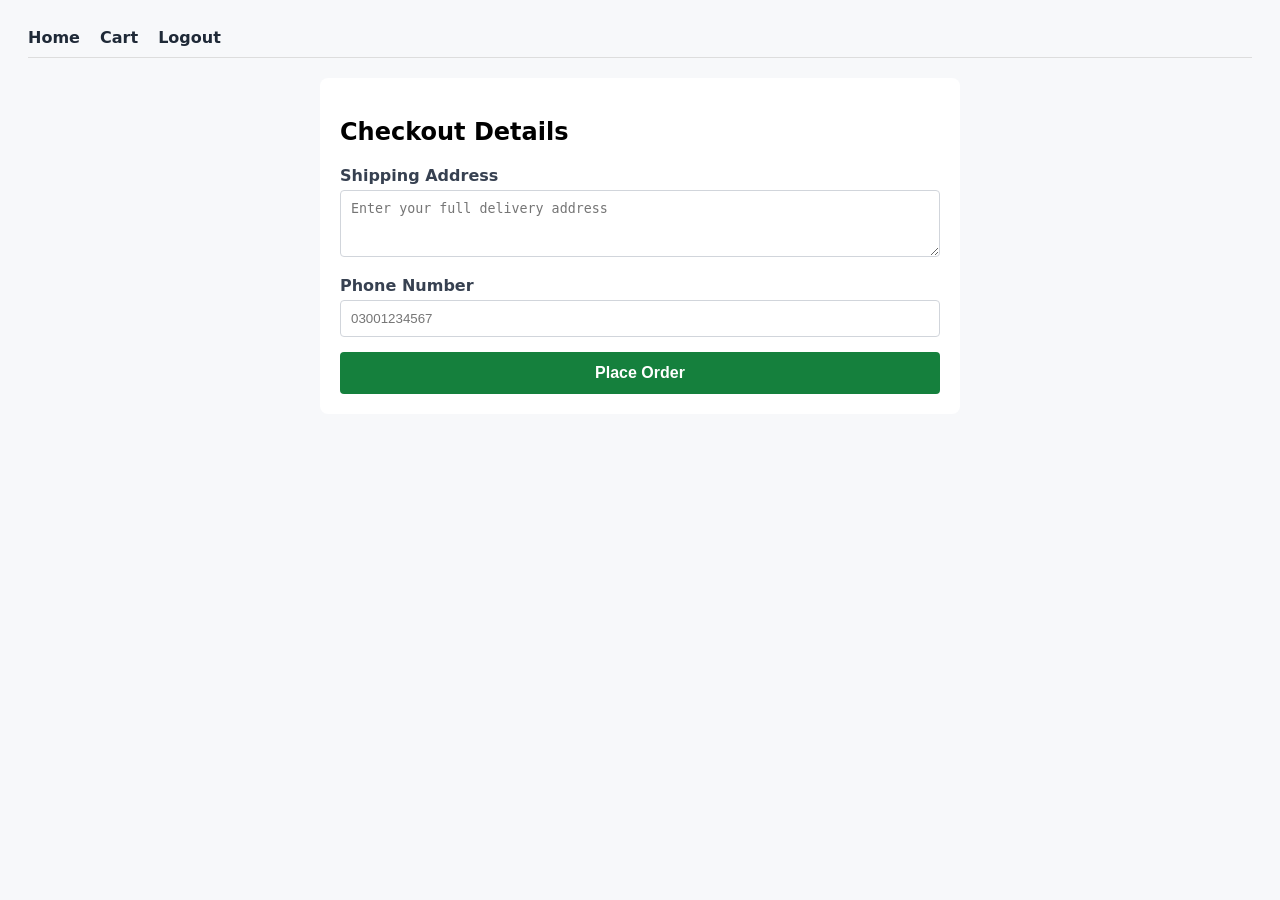
<file: frontend/checkout.html>
<!DOCTYPE html>
<html lang="en">
<head>
    <meta charset="UTF-8">
    <meta name="viewport" content="width=device-width, initial-scale=1.0">
    <title>Checkout - E-Commerce</title>
    <style>
        body { font-family: system-ui; background-color: #f7f8fa; padding: 20px; }
        nav { margin-bottom: 20px; padding-bottom: 10px; border-bottom: 1px solid #ddd; }
        nav a { margin-right: 15px; text-decoration: none; color: #1f2937; font-weight: bold; }
        .checkout-container { background: white; padding: 20px; border-radius: 8px; max-width: 600px; margin: 0 auto; }
        .form-group { margin-bottom: 15px; }
        .form-group label { display: block; margin-bottom: 5px; font-weight: bold; color: #374151; }
        .form-group input, .form-group textarea { width: 100%; padding: 10px; border: 1px solid #d1d5db; border-radius: 4px; box-sizing: border-box; }
        button { background-color: #15803d; color: white; border: none; padding: 12px; width: 100%; border-radius: 4px; cursor: pointer; font-size: 1em; font-weight: bold; }
        button:hover { background-color: #166534; }
    </style>
</head>
<body>
    <nav>
        <a href="index.html">Home</a>
        <a href="cart.html">Cart</a>
        <a href="#" onclick="logout()">Logout</a>
    </nav>

    <div class="checkout-container">
        <h2>Checkout Details</h2>
        <form id="checkout-form" onsubmit="handleCheckout(event)">
            <div class="form-group">
                <label for="address">Shipping Address</label>
                <textarea id="address" rows="3" required placeholder="Enter your full delivery address"></textarea>
            </div>
            <div class="form-group">
                <label for="phone">Phone Number</label>
                <input type="text" id="phone" required placeholder="03001234567">
            </div>
            <button type="submit">Place Order</button>
        </form>
    </div>

    <script src="js/api.js"></script>
    <script>
        async function handleCheckout(event) {
            event.preventDefault();
            
            const address = document.getElementById("address").value;
            const phone = document.getElementById("phone").value;

            if (!localStorage.getItem("access_token")) {
                alert("Please login first!");
                window.location.href = "login.html";
                return;
            }

            try {
                const orderData = {
                    shipping_address: address,
                    phone_number: phone
                };

                const response = await apiRequest("/orders/", {
                    method: "POST",
                    body: JSON.stringify(orderData)
                });

                alert("Order placed successfully!");
                window.location.href = "index.html";
            } catch (error) {
                alert("Checkout failed: " + error.message);
            }
        }

        function logout() {
            localStorage.removeItem("access_token");
            window.location.href = "login.html";
        }
    </script>
</body>
</html>
</file>
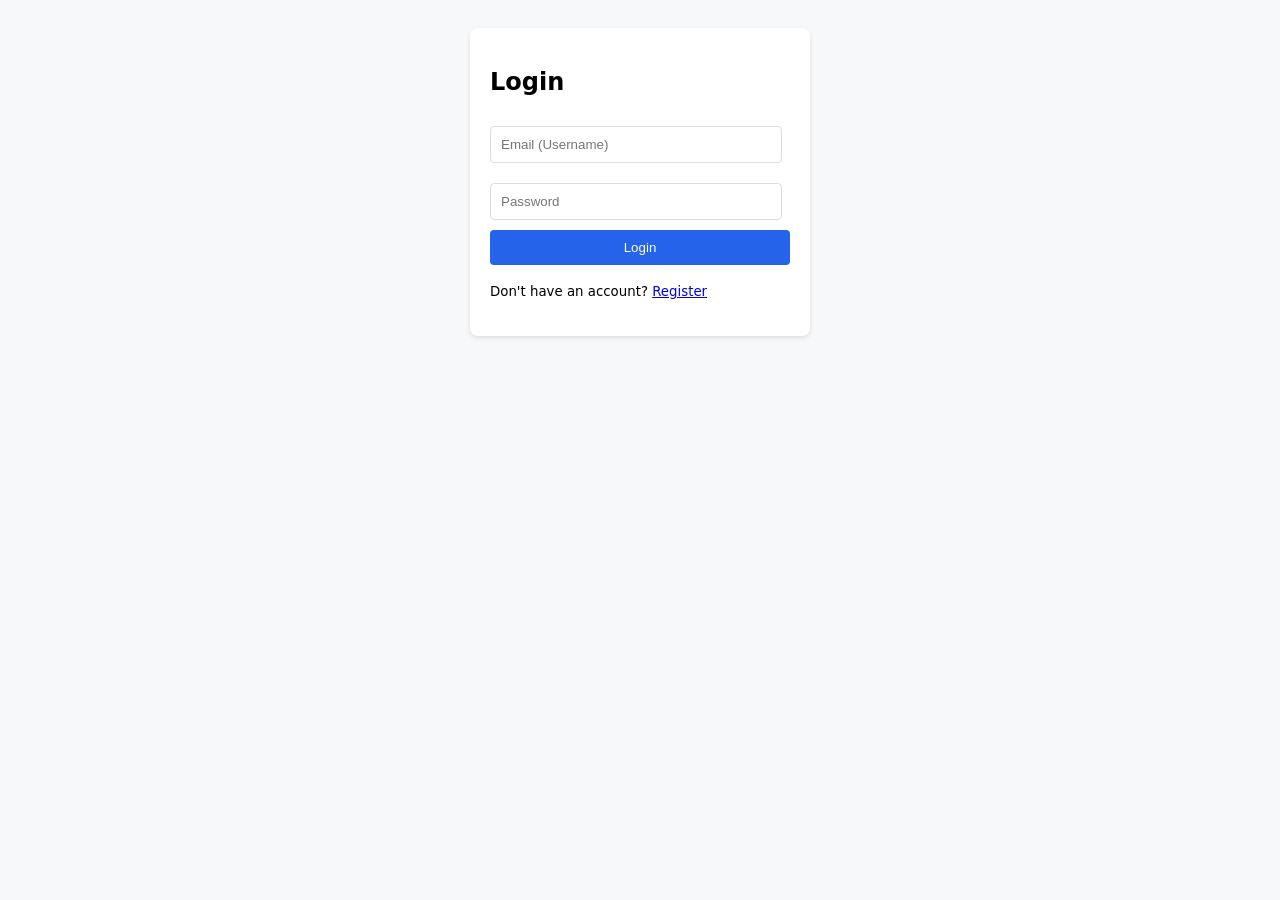
<file: frontend/login.html>
<!DOCTYPE html>
<html lang="en">
<head>
    <meta charset="UTF-8">
    <meta name="viewport" content="width=device-width, initial-scale=1.0">
    <title>Login - E-Commerce</title>
    <style>
        body { font-family: system-ui; background-color: #f7f8fa; padding: 20px; display: flex; justify-content: center; }
        .auth-container { background: white; padding: 20px; border-radius: 8px; box-shadow: 0 2px 4px rgba(0,0,0,0.1); width: 300px; }
        input { width: 90%; padding: 10px; margin: 10px 0; border: 1px solid #ddd; border-radius: 4px; }
        button { background-color: #2563eb; color: white; border: none; padding: 10px; width: 100%; border-radius: 4px; cursor: pointer; }
        button:hover { background-color: #1d4ed8; }
        .error { color: red; font-size: 0.9em; display: none; }
    </style>
</head>
<body>
    <div class="auth-container">
        <h2>Login</h2>
        <p id="error-message" class="error"></p>
        <form id="login-form">
            <input type="email" id="email" required placeholder="Email (Username)">
            <input type="password" id="password" required placeholder="Password">
            <button type="submit">Login</button>
        </form>
        <p><small>Don't have an account? <a href="register.html">Register</a></small></p>
    </div>

    <script src="js/api.js"></script>
    <script src="js/auth.js"></script>
</body>
</html>
</file>
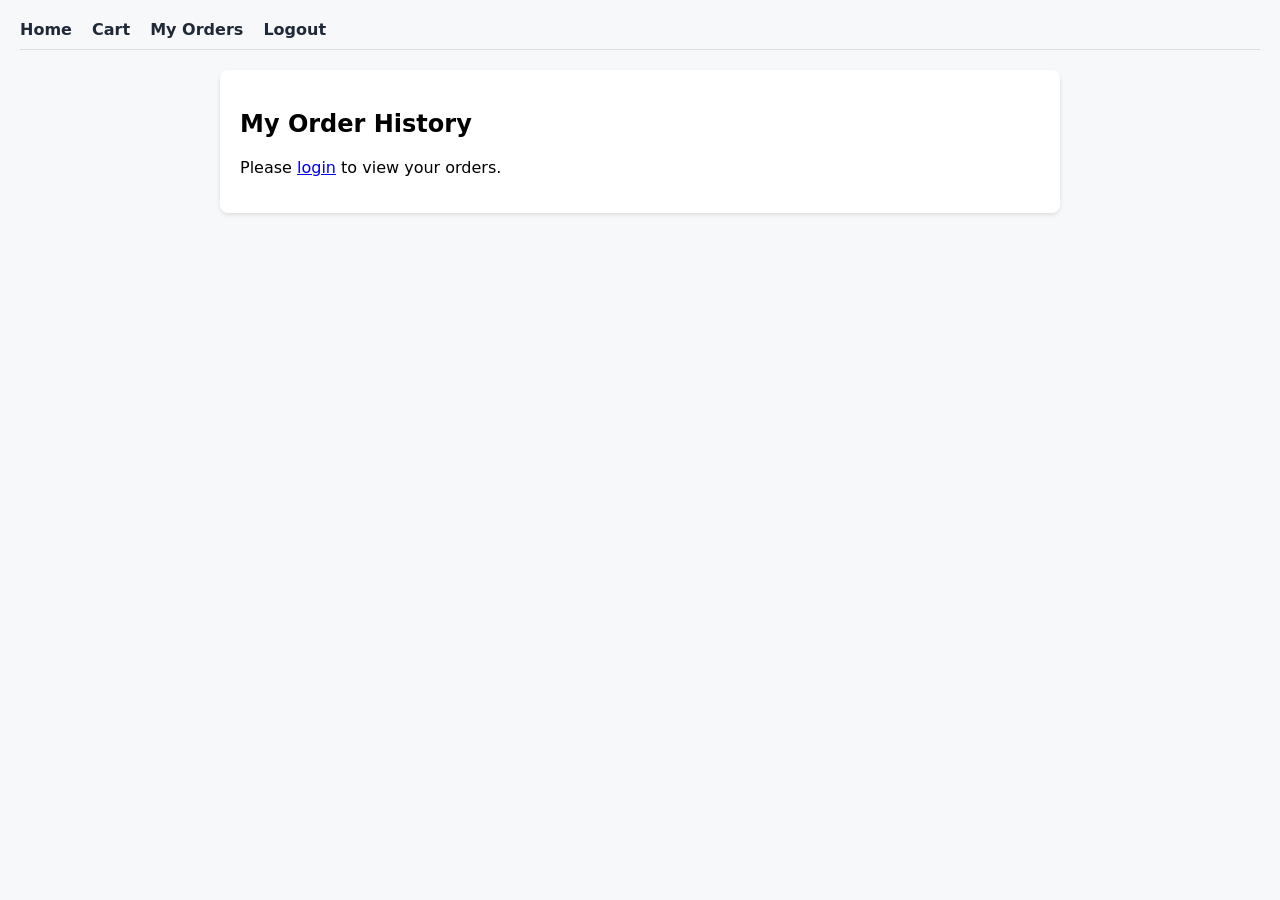
<file: frontend/orders.html>
<!DOCTYPE html>
<html lang="en">
<head>
    <meta charset="UTF-8">
    <meta name="viewport" content="width=device-width, initial-scale=1.0">
    <title>My Orders - E-Commerce</title>
    <style>
        body { font-family: system-ui; background-color: #f7f8fa; padding: 20px; margin: 0; }
        nav { margin-bottom: 20px; padding-bottom: 10px; border-bottom: 1px solid #ddd; }
        nav a { margin-right: 15px; text-decoration: none; color: #1f2937; font-weight: bold; }
        .container { max-width: 800px; margin: 0 auto; background: white; padding: 20px; border-radius: 8px; box-shadow: 0 2px 4px rgba(0,0,0,0.1); }
        .order-card { border: 1px solid #e5e7eb; border-radius: 6px; padding: 15px; margin-bottom: 15px; background: #fff; }
        .order-header { display: flex; justify-content: space-between; margin-bottom: 10px; font-weight: bold; color: #374151; }
        .status { padding: 4px 8px; border-radius: 4px; font-size: 0.85em; background: #e0e7ff; color: #3730a3; }
        .price { color: #2563eb; font-weight: bold; }
    </style>
</head>
<body>
    <nav>
        <a href="index.html">Home</a>
        <a href="cart.html">Cart</a>
        <a href="orders.html">My Orders</a>
        <a href="#" onclick="logout()">Logout</a>
    </nav>

    <div class="container">
        <h2>My Order History</h2>
        <div id="orders-container">Loading orders...</div>
    </div>

    <script src="js/api.js"></script>
    <script>
        async function fetchOrders() {
            const container = document.getElementById("orders-container");

            if (!localStorage.getItem("access_token")) {
                container.innerHTML = "<p>Please <a href='login.html'>login</a> to view your orders.</p>";
                return;
            }

            try {
                const orders = await apiRequest("/orders/");

                if (!orders || orders.length === 0) {
                    container.innerHTML = "<p>You have not placed any orders yet.</p>";
                    return;
                }

                container.innerHTML = "";
                orders.forEach(order => {
                    const orderDiv = document.createElement("div");
                    orderDiv.className = "order-card";
                    
                    // Fallbacks handle karne ke liye safe checks
                    const orderId = order.id || "N/A";
                    const orderStatus = order.status || "Pending";
                    const orderTotal = order.grand_total || order.total_price || 0;
                    const shippingAddress = order.shipping_address || order.address || "Not provided";
                    const phoneNumber = order.phone_number || order.phone || "Not provided";

                    orderDiv.innerHTML = `
                        <div class="order-header">
                            <span>Order #${orderId}</span>
                            <span class="status">${orderStatus}</span>
                        </div>
                        <p><strong>Total:</strong> <span class="price">Rs. ${orderTotal}</span></p>
                        <p><strong>Address:</strong> ${shippingAddress}</p>
                        <p><strong>Phone:</strong> ${phoneNumber}</p>
                    `;
                    container.appendChild(orderDiv);
                });

            } catch (error) {
                container.innerHTML = `<p style="color: red;">Failed to load orders: ${error.message}</p>`;
            }
        }

        function logout() {
            localStorage.removeItem("access_token");
            window.location.href = "login.html";
        }

        fetchOrders();
    </script>
</body>
</html>
</file>
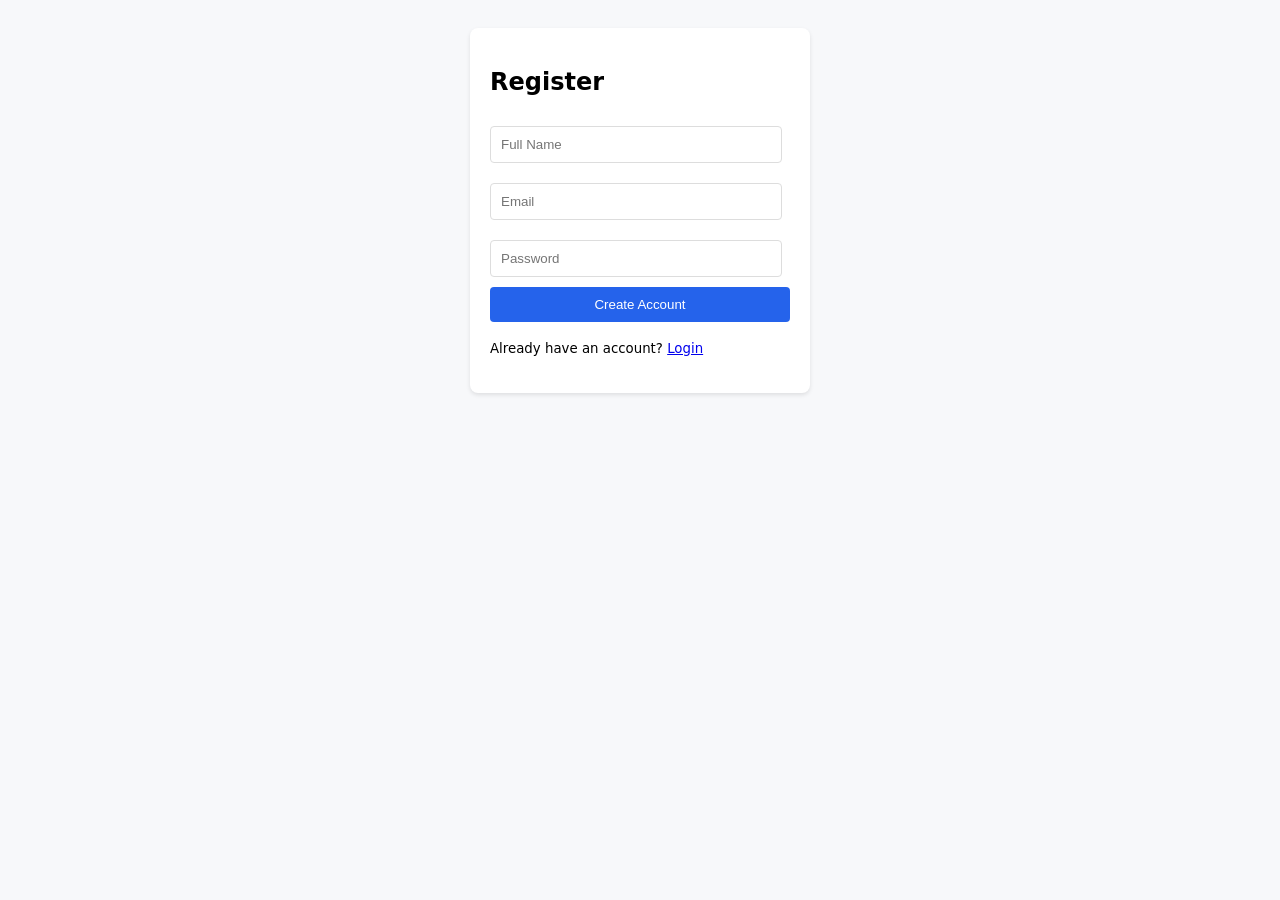
<file: frontend/register.html>
<!DOCTYPE html>
<html lang="en">
<head>
    <meta charset="UTF-8">
    <meta name="viewport" content="width=device-width, initial-scale=1.0">
    <title>Register - E-Commerce</title>
    <style>
        body { font-family: system-ui; background-color: #f7f8fa; padding: 20px; display: flex; justify-content: center; }
        .auth-container { background: white; padding: 20px; border-radius: 8px; box-shadow: 0 2px 4px rgba(0,0,0,0.1); width: 300px; }
        input { width: 90%; padding: 10px; margin: 10px 0; border: 1px solid #ddd; border-radius: 4px; }
        button { background-color: #2563eb; color: white; border: none; padding: 10px; width: 100%; border-radius: 4px; cursor: pointer; }
        .error { color: red; font-size: 0.9em; display: none; }
    </style>
</head>
<body>
    <div class="auth-container">
        <h2>Register</h2>
        <p id="reg-error-message" class="error"></p>
        <form id="register-form">
            <input type="text" id="reg-name" required placeholder="Full Name">
            <input type="email" id="reg-email" required placeholder="Email">
            <input type="password" id="reg-password" required placeholder="Password">
            <button type="submit">Create Account</button>
        </form>
        <p><small>Already have an account? <a href="login.html">Login</a></small></p>
    </div>

    <script src="js/api.js"></script>
    <script src="js/auth.js"></script>
</body>
</html>
</file>
